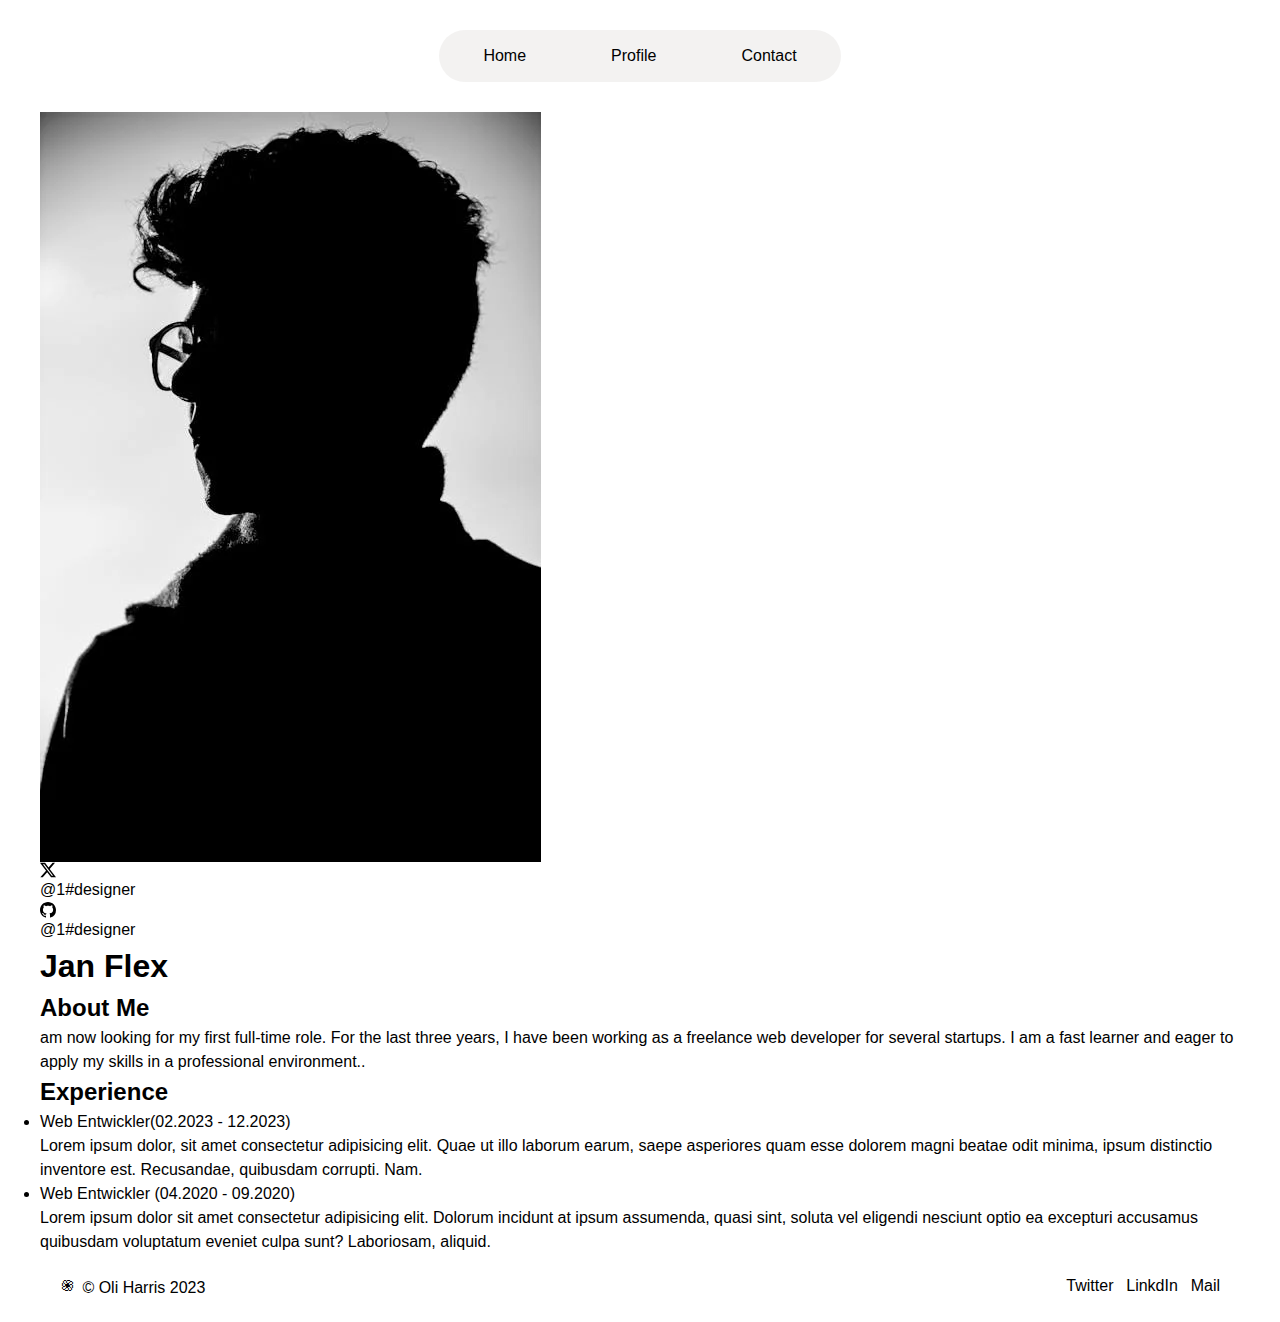
<file: profile.html>
<!DOCTYPE html>
<html lang="en">
  <head>
    <meta charset="UTF-8" />
    <meta name="viewport" content="width=device-width, initial-scale=1.0" />
    <title>Profile</title>

    <link rel="stylesheet" href="./reset.css" />
    <link rel="stylesheet" href="./style.css" />
    <link rel="stylesheet" href="./style-profile.css" />
  </head>
  <body>
    <!-- HEADER -->
    <header class="container">
      <nav id="page-menue">
        <ul>
          <li><a href="./index.html">Home</a></li>
          <li><a href="./profile.html">Profile</a></li>
          <li><a href="./contact.html">Contact</a></li>
        </ul>
      </nav>
    </header>

    <!-- MAIN -->
    <main class="container">
      <div class="left-column">
        <img
          src="./ressources/profile/pexels-photo-771742.webp"
          alt="Avatar woman"
          id="profile-img"
        />
        <div class="twitter-container">
          <svg
            xmlns="http://www.w3.org/2000/svg"
            width="16"
            height="16"
            fill="currentColor"
            class="bi bi-twitter-x"
            viewBox="0 0 16 16"
          >
            <path
              d="M12.6.75h2.454l-5.36 6.142L16 15.25h-4.937l-3.867-5.07-4.425 5.07H.316l5.733-6.57L0 .75h5.063l3.495 4.633L12.601.75Zm-.86 13.028h1.36L4.323 2.145H2.865z"
            />
          </svg>
          <span>@1#designer</span>
        </div>
        <div class="github-container">
          <svg
            xmlns="http://www.w3.org/2000/svg"
            width="16"
            height="16"
            fill="currentColor"
            class="bi bi-github"
            viewBox="0 0 16 16"
          >
            <path
              d="M8 0C3.58 0 0 3.58 0 8c0 3.54 2.29 6.53 5.47 7.59.4.07.55-.17.55-.38 0-.19-.01-.82-.01-1.49-2.01.37-2.53-.49-2.69-.94-.09-.23-.48-.94-.82-1.13-.28-.15-.68-.52-.01-.53.63-.01 1.08.58 1.23.82.72 1.21 1.87.87 2.33.66.07-.52.28-.87.51-1.07-1.78-.2-3.64-.89-3.64-3.95 0-.87.31-1.59.82-2.15-.08-.2-.36-1.02.08-2.12 0 0 .67-.21 2.2.82.64-.18 1.32-.27 2-.27s1.36.09 2 .27c1.53-1.04 2.2-.82 2.2-.82.44 1.1.16 1.92.08 2.12.51.56.82 1.27.82 2.15 0 3.07-1.87 3.75-3.65 3.95.29.25.54.73.54 1.48 0 1.07-.01 1.93-.01 2.2 0 .21.15.46.55.38A8.01 8.01 0 0 0 16 8c0-4.42-3.58-8-8-8"
            />
          </svg>
          <span>@1#designer</span>
        </div>
      </div>
      <div class="right-column">
        <h1>Jan Flex</h1>
        <section id="about">
          <h2>About Me</h2>
          <p>
            am now looking for my first full-time role. For the last three
            years, I have been working as a freelance web developer for several
            startups. I am a fast learner and eager to apply my skills in a
            professional environment..
          </p>
        </section>
        <section id="experience">
          <h2>Experience</h2>
          <ul>
            <li>Web Entwickler(02.2023 - 12.2023)</li>
            <p>
              Lorem ipsum dolor, sit amet consectetur adipisicing elit. Quae ut
              illo laborum earum, saepe asperiores quam esse dolorem magni
              beatae odit minima, ipsum distinctio inventore est. Recusandae,
              quibusdam corrupti. Nam.
            </p>
            <li>Web Entwickler (04.2020 - 09.2020)</li>
            <p>
              Lorem ipsum dolor sit amet consectetur adipisicing elit. Dolorum
              incidunt at ipsum assumenda, quasi sint, soluta vel eligendi
              nesciunt optio ea excepturi accusamus quibusdam voluptatum eveniet
              culpa sunt? Laboriosam, aliquid.
            </p>
          </ul>
        </section>
      </div>
    </main>

    <!-- FOOTER -->
    <footer class="container">
      <div id="copyright-info">
        <div id="company-logo">&#x58D;</div>
        <div id="copyright-text">© Oli Harris 2023</div>
      </div>
      <nav id="social-links">
        <ul>
          <li><a href="https://twitter.com" target="_blank">Twitter</a></li>
          <li><a href="https://linkedin.com" target="_blank">LinkdIn</a></li>
          <li><a href="mailto:example@mail.com" target="_blank">Mail</a></li>
        </ul>
      </nav>
    </footer>
  </body>
</html>
</file>
<file: style.css>
* {
}

html {
  width: 100vw;
  min-height: 100vh;
  display: flex;
  justify-content: center;
  font-family: sans-serif;
}

body {
  display: flex;
  flex-direction: column;
  align-items: space-between;
  width: 100%;
  max-width: 1200px;
}

header {
  background: white;
  padding: 30px;

  & nav {
    display: flex;
    justify-content: center;

    & ul {
      background: #e8e5e480;
      width: fit-content;
      display: flex;
      gap: 5px;
      padding: 4px;
      border-radius: 30px;

      & li {
        list-style: none;
        border-radius: inherit;

        a {
          display: block;
          padding: 10px 40px;
          border-radius: inherit;
          color: black;

          &:hover {
            background: #7f7f7f;
            color: white;
          }
          &:active {
            background: rgb(73, 72, 72);
            color: white;
            cursor: grabbing;
          }
        }
      }
    }
  }
}

main {
  flex-grow: 1;
}

footer {
  display: flex;
  justify-content: space-between;
  padding: 20px; /* @Abood: i added this to get more space between text and bottom */

  & #copyright-info {
    display: inline-flex;
    gap: 0.5vw;
    align-items: center;
  }

  & #company-logo {
    align-self: stretch;
    text-align: center;
    height: 28px;
  }

  & nav {
    & ul {
      display: flex;
      gap: 1vw;
      flex-grow: 1;

      & li {
        list-style: none;

        & a {
          color: inherit;
        }
      }
    }
  }
}

/* general selectors */
a {
  text-decoration: none;
}

/* general classes */
.container {
  width: 100%;
}
</file>
<file: style-profile.css>
<<<<<<< HEAD
/* mark correct button in page-menu white on pageload */
=======
>>>>>>> main
header a[href="./profile.html"] {
  background: white;
}
</file>
